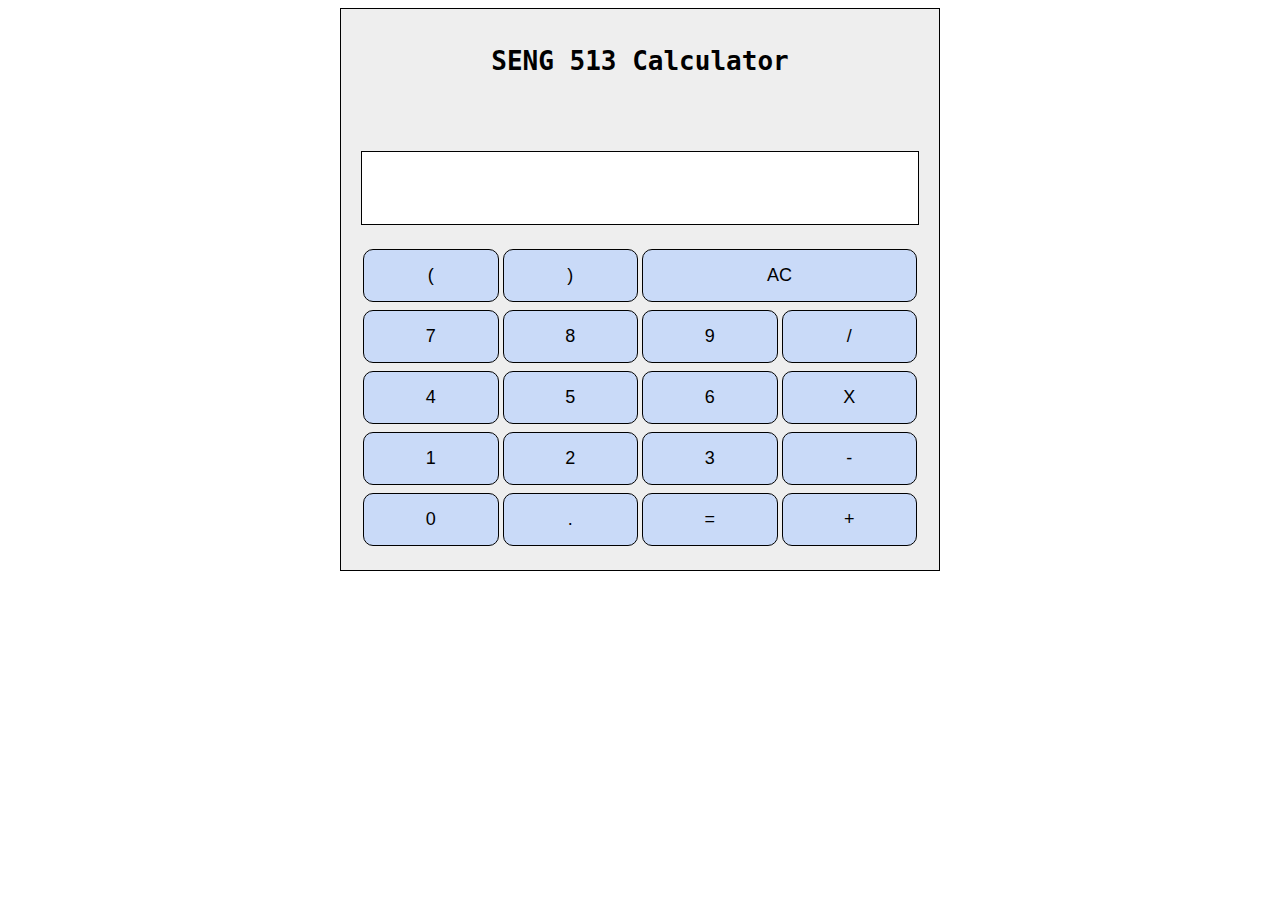
<file: assignments/calc.html>
<!DOCTYPE html>

<html lang="en">
  <head>
    <meta charset="utf-8" />

    <title>SENG 513 Calculator</title>
    <meta name="description" content="A Pretty Cool Calculator" />
    <meta name="author" content="Rajat Singh" />
    <meta
      name="viewport"
      content="width=device-width, initial-scale=1.0, maximum-scale=1.0, user-scalable=0"
    />

    <link rel="stylesheet" href="style.css" />
  </head>

  <body>
    <div id="calculator">
      <div id="display">
        <h1>SENG 513 Calculator</h1>
        <div id="expression">
          <a id="expression-text"></a>
        </div>
        <div id="main-display">
          <a id="main-display-text"></a>
        </div>
      </div>
      <div class="numpad">
        <button id="(">(</button>
        <button id=")">)</button>
        <button id="C">AC</button>
        <button id="7">7</button>
        <button id="8">8</button>
        <button id="9">9</button>
        <button id="/">/</button>
        <button id="4">4</button>
        <button id="5">5</button>
        <button id="6">6</button>
        <button id="*">X</button>
        <button id="1">1</button>
        <button id="2">2</button>
        <button id="3">3</button>
        <button id="-">-</button>
        <button id="0">0</button>
        <button id=".">.</button>
        <button id="=">=</button>
        <button id="+">+</button>
      </div>
    </div>
    <script src="script.js"></script>
  </body>
</html>
</file>
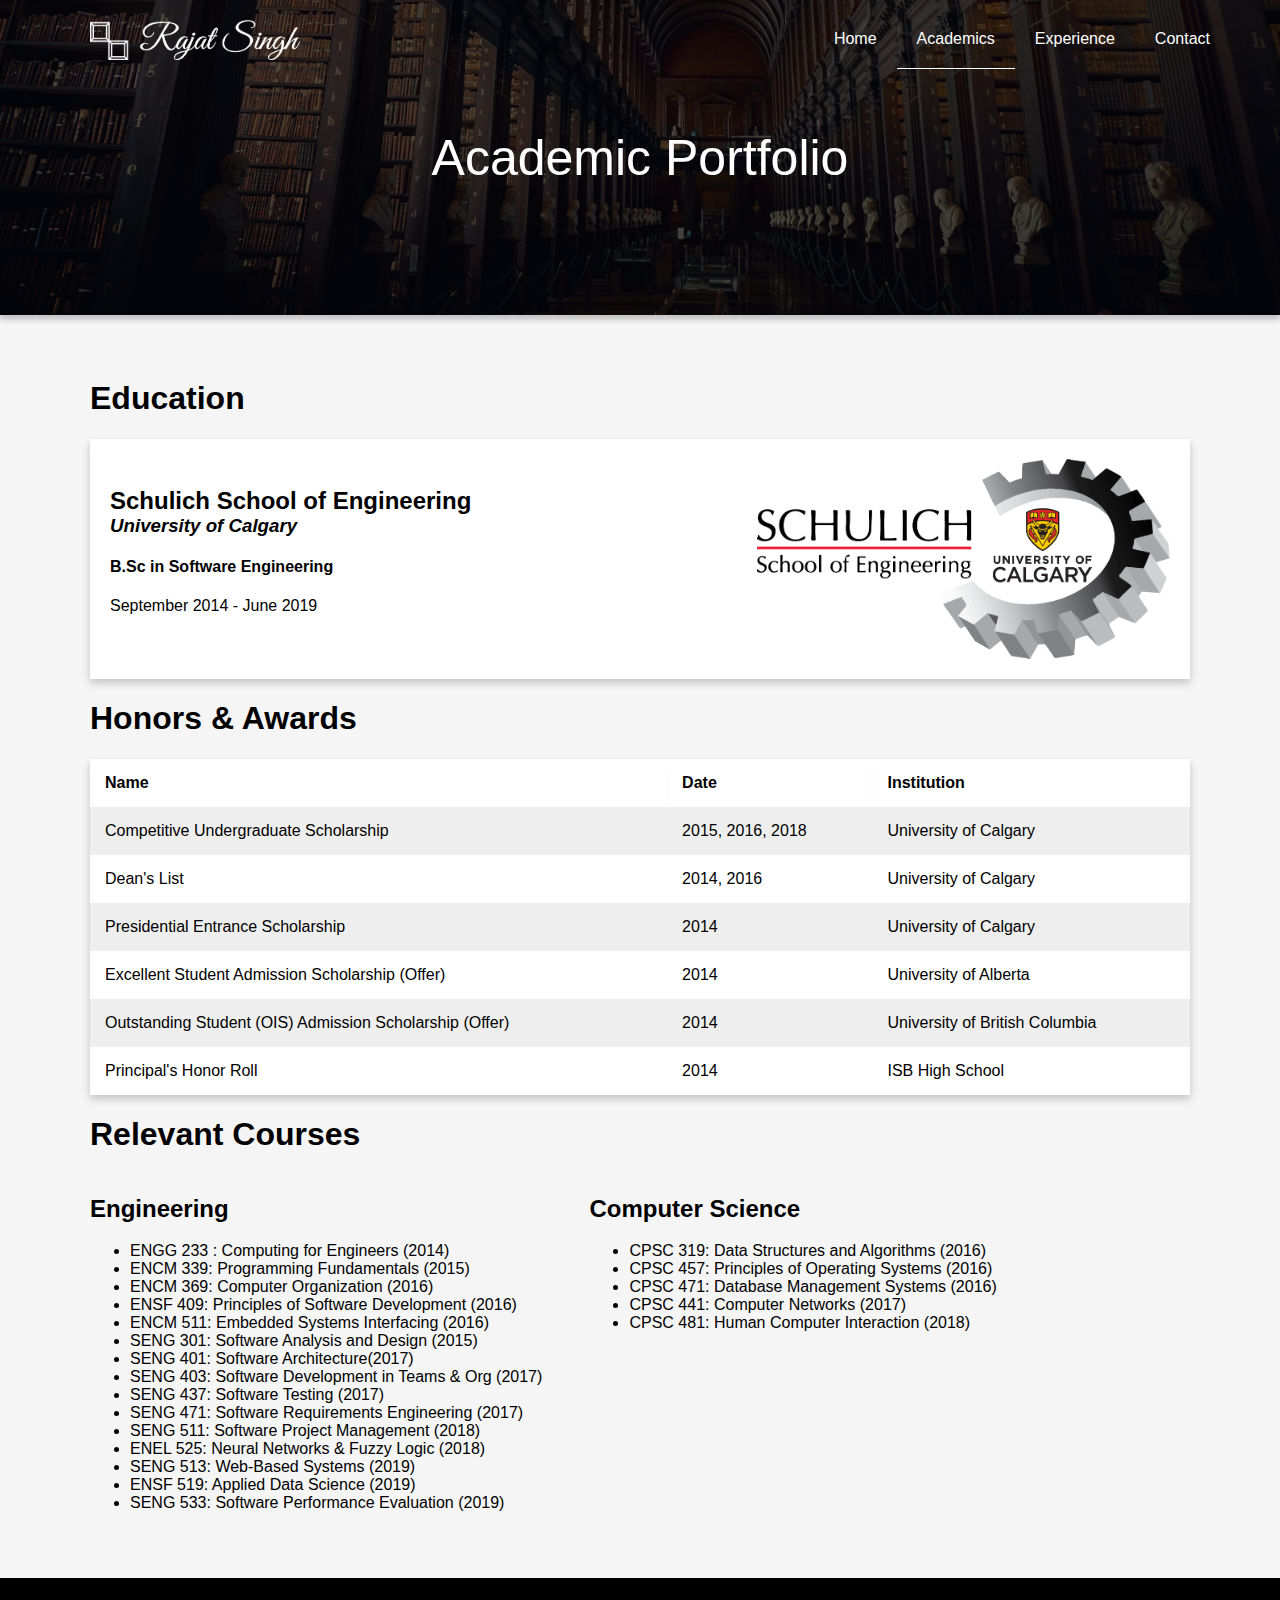
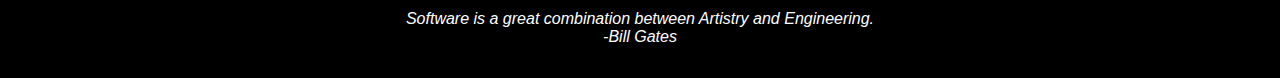
<file: pages/academics.html>
<!DOCTYPE html>
<html>
  <head>
    <meta charset="utf-8" />
    <title>RS - Academic Portfolio</title>
    <meta
      name="viewport"
      content="width=device-width, initial-scale=1.0, maximum-scale=1.0, user-scalable=0"
    />
    <link
      rel="stylesheet"
      type="text/css"
      media="screen"
      href="../assets/css/style.css"
    />
  </head>
  <body id="rs-content-body">
    <nav class="rs-navbar rs-navbar-education">
      <div class="rs-navbar-logo">
        <img
          class="rs-navbar-logo-home"
          src="../assets/images/logo.png"
          alt="Rajat Singh"
        />
      </div>
      <div class="rs-navbar-menu">
        <a href="../index.html" class="rs-navbar-button">Home</a>
        <a href="academics.html" class="rs-navbar-button rs-button-selected"
          >Academics</a
        >
        <a href="experience.html" class="rs-navbar-button">Experience</a>
        <a href="contact.html" class="rs-navbar-button">Contact</a>
      </div>
      <div class="rs-navbar-title">Academic Portfolio</div>
    </nav>
    <div class="rs-center-content">
      <h1>Education</h1>
      <div class="rs-academics-education-containter">
        <div class="rs-academics-education-content">
          <h2>Schulich School of Engineering</h2>
          <h3><i>University of Calgary</i></h3>
          <h4>B.Sc in Software Engineering</h4>
          <p>September 2014 - June 2019</p>
        </div>
        <img
          class="rs-schulich-img"
          src="../assets/images/education-schulich.png"
          alt="Schulich Logo"
        />
      </div>
      <h1>Honors & Awards</h1>
      <div class="rs-academic-table">
        <table>
          <tr>
            <th>Name</th>
            <th>Date</th>
            <th>Institution</th>
          </tr>

          <tr>
            <td>Competitive Undergraduate Scholarship</td>
            <td>2015, 2016, 2018</td>
            <td>University of Calgary</td>
          </tr>
          <tr>
            <td>Dean's List</td>
            <td>2014, 2016</td>
            <td>University of Calgary</td>
          </tr>
          <tr>
            <td>Presidential Entrance Scholarship</td>
            <td>2014</td>
            <td>University of Calgary</td>
          </tr>
          <tr>
            <td>Excellent Student Admission Scholarship (Offer)</td>
            <td>2014</td>
            <td>University of Alberta</td>
          </tr>
          <tr>
            <td>
              Outstanding Student (OIS) Admission Scholarship (Offer)
            </td>
            <td>2014</td>
            <td>University of British Columbia</td>
          </tr>
          <tr>
            <td>
              Principal's Honor Roll
            </td>
            <td>2014</td>
            <td>ISB High School</td>
          </tr>
        </table>
      </div>
      <h1>Relevant Courses</h1>
      <div>
        <div class="rs-academics-list">
          <h2>Engineering</h2>
          <ul>
            <li>ENGG 233 : Computing for Engineers (2014)</li>
            <li>ENCM 339: Programming Fundamentals (2015)</li>
            <li>ENCM 369: Computer Organization (2016)</li>
            <li>ENSF 409: Principles of Software Development (2016)</li>
            <li>ENCM 511: Embedded Systems Interfacing (2016)</li>
            <li>SENG 301: Software Analysis and Design (2015)</li>
            <li>SENG 401: Software Architecture(2017)</li>
            <li>SENG 403: Software Development in Teams & Org (2017)</li>
            <li>SENG 437: Software Testing (2017)</li>
            <li>SENG 471: Software Requirements Engineering (2017)</li>
            <li>SENG 511: Software Project Management (2018)</li>
            <li>ENEL 525: Neural Networks & Fuzzy Logic (2018)</li>
            <li>SENG 513: Web-Based Systems (2019)</li>
            <li>ENSF 519: Applied Data Science (2019)</li>
            <li>SENG 533: Software Performance Evaluation (2019)</li>
          </ul>
        </div>
        <div class="rs-academics-list">
          <h2>Computer Science</h2>
          <ul>
            <li>CPSC 319: Data Structures and Algorithms (2016)</li>
            <li>CPSC 457: Principles of Operating Systems (2016)</li>
            <li>CPSC 471: Database Management Systems (2016)</li>
            <li>CPSC 441: Computer Networks (2017)</li>
            <li>CPSC 481: Human Computer Interaction (2018)</li>
          </ul>
        </div>
      </div>
    </div>
    <div id="footer">
      <p>
        Software is a great combination between Artistry and Engineering. <br />
        -Bill Gates
      </p>
    </div>
  </body>
</html>
</file>
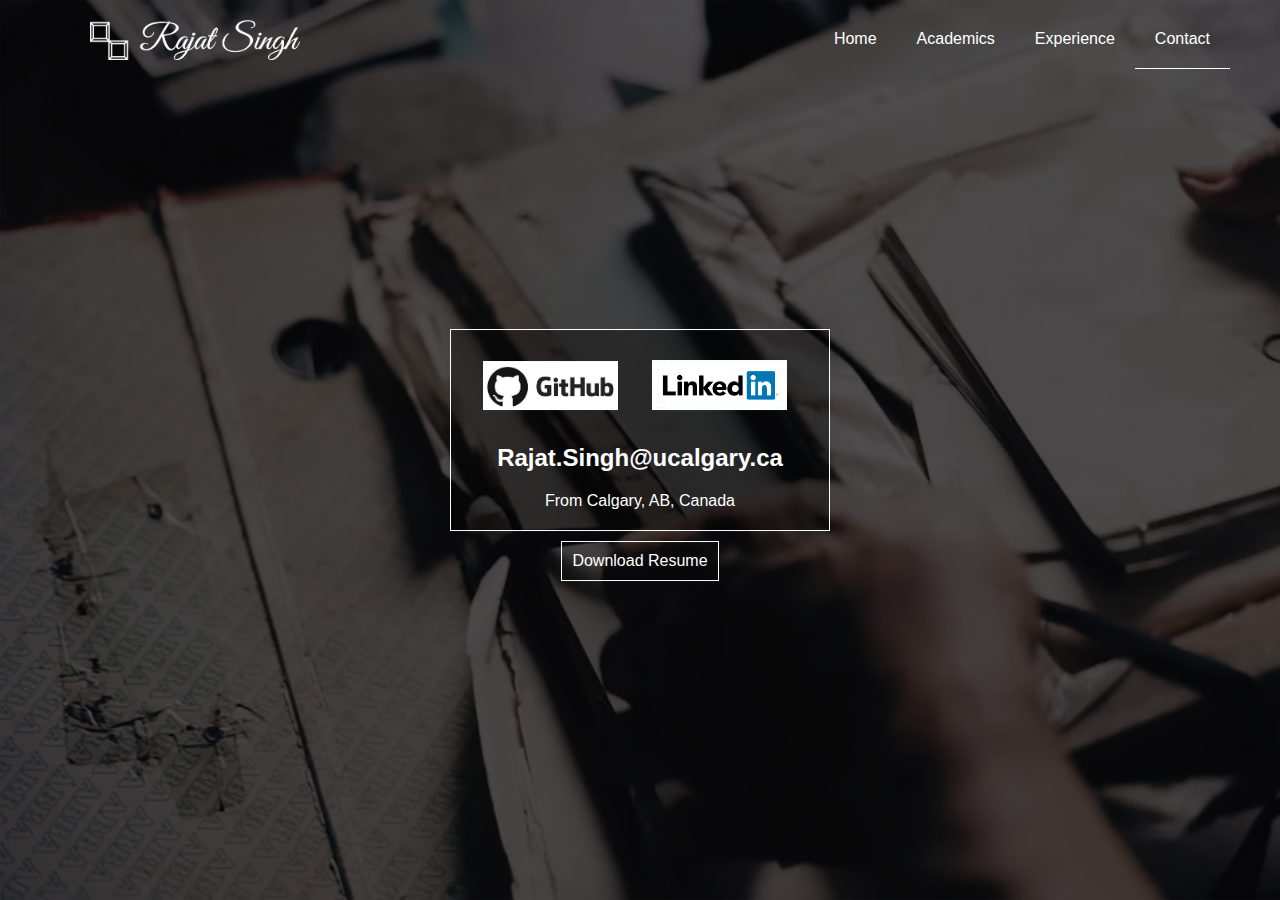
<file: pages/contact.html>
<!DOCTYPE html>
<html>
  <head>
    <meta charset="utf-8" />
    <title>RS - Academic Portfolio</title>
    <meta
      name="viewport"
      content="width=device-width, initial-scale=1.0, maximum-scale=1.0, user-scalable=0"
    />
    <link
      rel="stylesheet"
      type="text/css"
      media="screen"
      href="../assets/css/style.css"
    />
  </head>
  <body class="rs-navbar-contact">
    <nav class="rs-navbar ">
      <div class="rs-navbar-logo">
        <img
          class="rs-navbar-logo-home"
          src="../assets/images/logo.png"
          alt="Rajat Singh"
        />
      </div>
      <div class="rs-navbar-menu">
        <a href="../index.html" class="rs-navbar-button">Home</a>
        <a href="academics.html" class="rs-navbar-button">Academics</a>
        <a href="experience.html" class="rs-navbar-button">Experience</a>
        <a href="contact.html" class="rs-navbar-button rs-button-selected"
          >Contact</a
        >
      </div>
    </nav>
    <div class="rs-contact-content rs-absolute-center">
      <div class="rs-contact-details">
        <div>
          <a href="https://github.com/rajatsnvsingh">
            <img
              class="rs-contact-img"
              src="../assets/images/contact-github-logo.jpg"
              alt="https://github.com/rajatsnvsingh"
          /></a>
          <a class="rs-contact-img" href="https://www.linkedin.com/in/rajatsnv/"
            ><img
              class="rs-contact-img"
              src="../assets/images/contact-linkedIn.png"
              alt="https://www.linkedin.com/in/rajatsnv/"
          /></a>

          <h2 class="rs-contact-email">Rajat.Singh@ucalgary.ca</h2>
        </div>
        <div>From Calgary, AB, Canada</div>
      </div>
      <div class="rs-contact-resume">
        <a href="../assets/RS_Resume.pdf" class="rs-contact-resume-link"
          >Download Resume</a
        >
      </div>
    </div>
  </body>
</html>
</file>
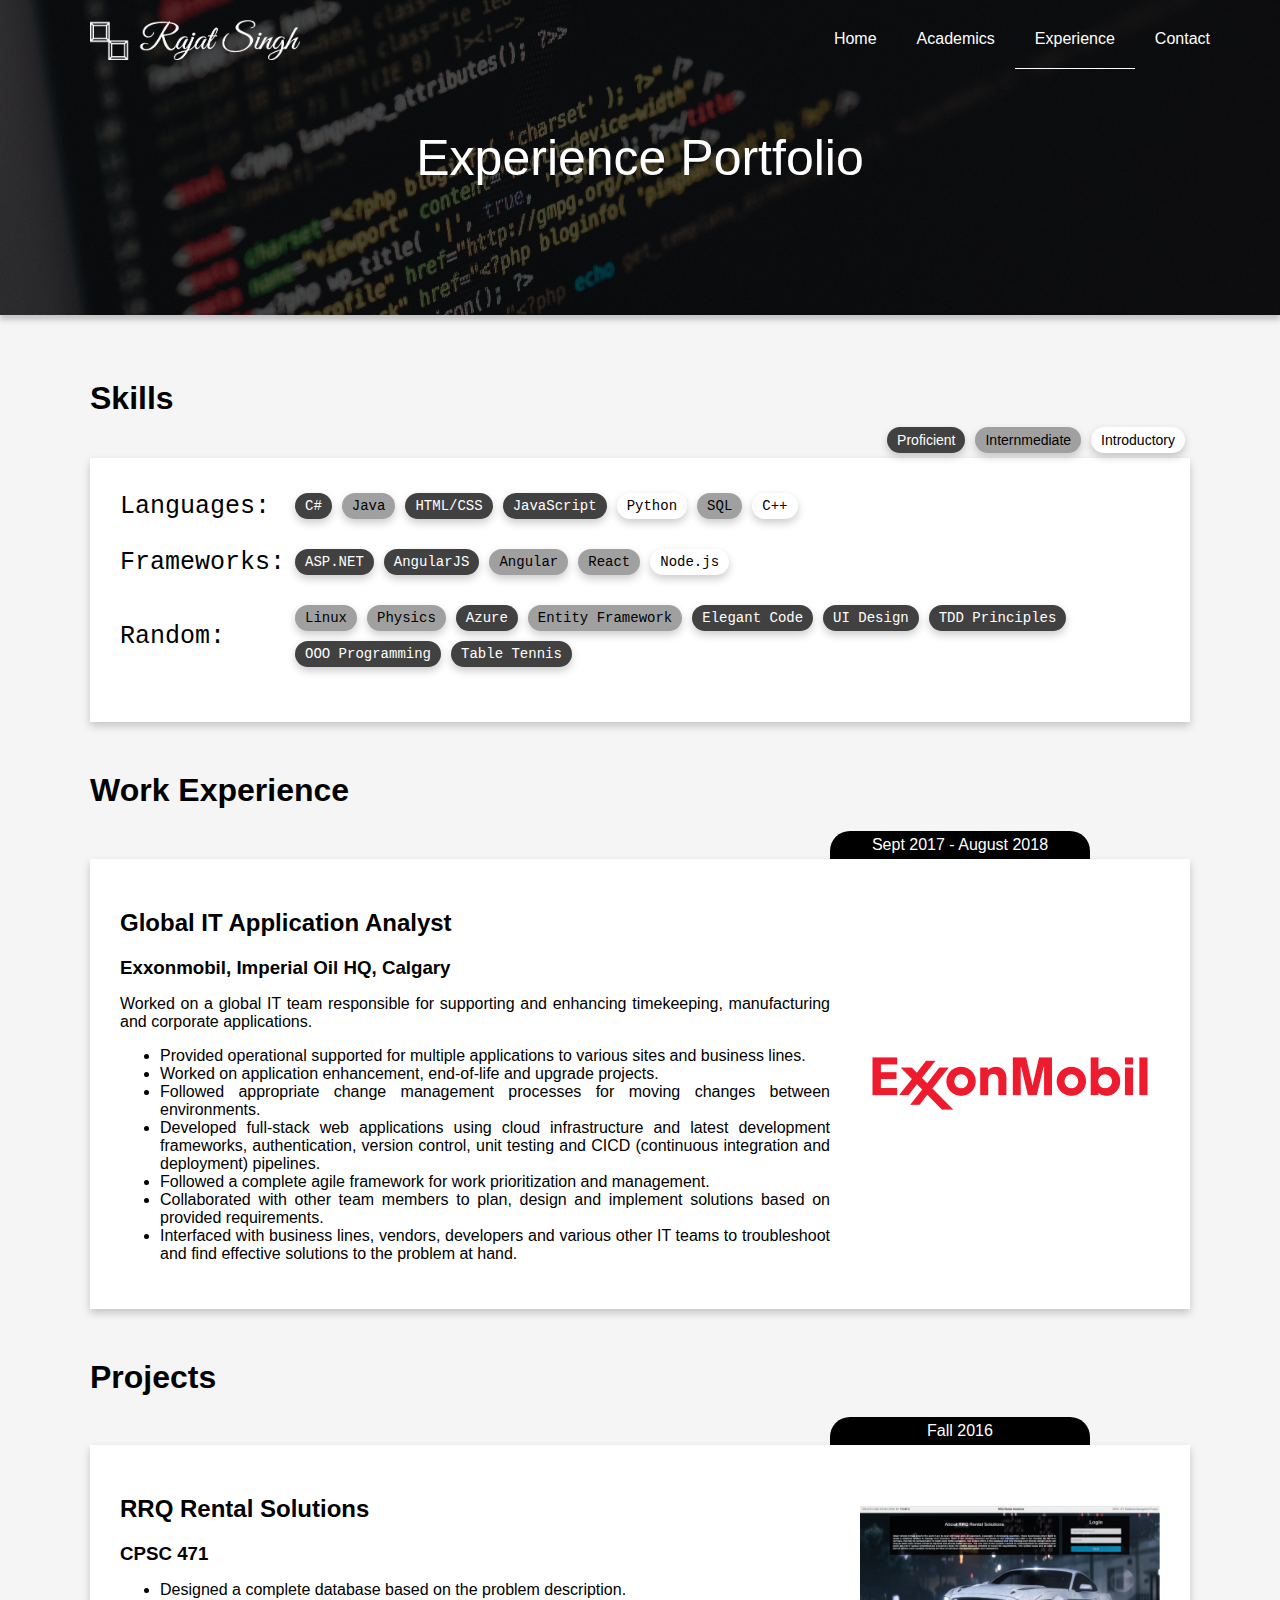
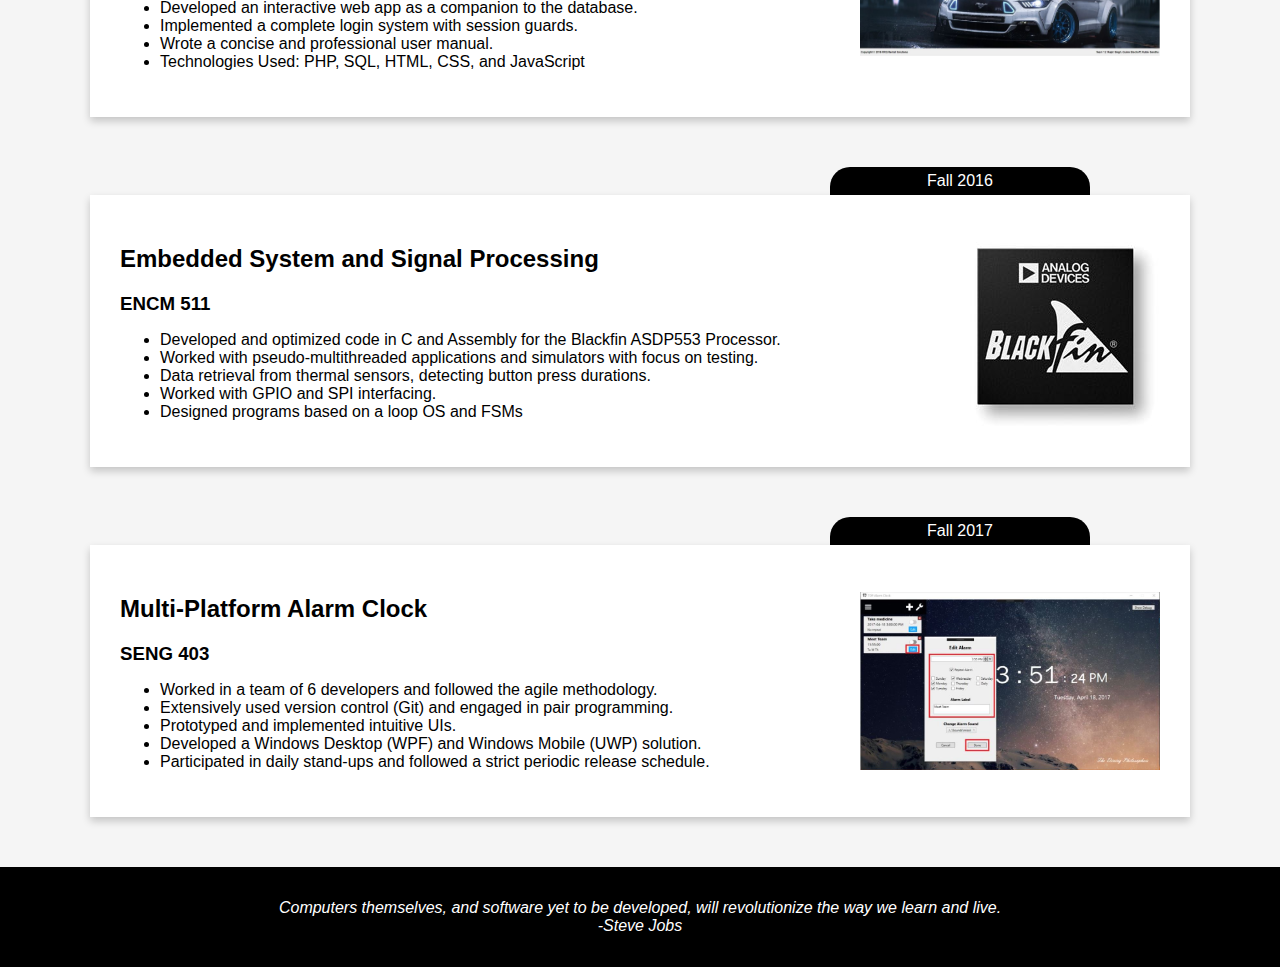
<file: pages/experience.html>
<!DOCTYPE html>
<html>
  <head>
    <meta charset="utf-8" />
    <title>RS - Experience Portfolio</title>
    <meta
      name="viewport"
      content="width=device-width, initial-scale=1.0, maximum-scale=1.0, user-scalable=0"
    />
    <link
      rel="stylesheet"
      type="text/css"
      media="screen"
      href="../assets/css/style.css"
    />
  </head>
  <body id="rs-content-body">
    <nav class="rs-navbar rs-navbar-experience">
      <div class="rs-navbar-logo">
        <img
          class="rs-navbar-logo-home"
          src="../assets/images/logo.png"
          alt="Rajat Singh"
        />
      </div>
      <div class="rs-navbar-menu">
        <a href="../index.html" class="rs-navbar-button">Home</a>
        <a href="academics.html" class="rs-navbar-button">Academics</a>
        <a href="experience.html" class="rs-navbar-button rs-button-selected"
          >Experience</a
        >
        <a href="contact.html" class="rs-navbar-button">Contact</a>
      </div>
      <div class="rs-navbar-title">Experience Portfolio</div>
    </nav>
    <div class="rs-center-content">
      <h1 class="rs-skill-container-title">Skills</h1>
      <div class="rs-skill-legend rs-skill-tag-set">
        <div class="rs-skill-proficient">Proficient</div>
        <div class="rs-skill-intermediate">Internmediate</div>
        <div class="rs-skill-introductory">Introductory</div>
      </div>
      <div class="rs-skill-container">
        <div class="rs-skill-section">
          <div class="rs-skill-tag-title">Languages:</div>
          <div class="rs-skill-tag-set">
            <div class="rs-skill-proficient">C#</div>
            <div class="rs-skill-intermediate">Java</div>
            <div class="rs-skill-proficient">HTML/CSS</div>
            <div class="rs-skill-proficient">JavaScript</div>
            <div class="rs-skill-introductory">Python</div>
            <div class="rs-skill-intermediate">SQL</div>
            <div class="rs-skill-introductory">C++</div>
          </div>
        </div>
        <div class="rs-skill-section">
          <div class="rs-skill-tag-title">Frameworks:</div>
          <div class="rs-skill-tag-set">
            <div class="rs-skill-proficient">ASP.NET</div>
            <div class="rs-skill-proficient">AngularJS</div>
            <div class="rs-skill-intermediate">Angular</div>
            <div class="rs-skill-intermediate">React</div>
            <div class="rs-skill-introductory">Node.js</div>
          </div>
        </div>
        <div class="rs-skill-section">
          <div class="rs-skill-tag-title">Random:</div>
          <div class="rs-skill-tag-set">
            <div class="rs-skill-intermediate">Linux</div>
            <div class="rs-skill-intermediate">Physics</div>
            <div class="rs-skill-proficient">Azure</div>
            <div class="rs-skill-intermediate">Entity Framework</div>
            <div class="rs-skill-proficient">Elegant Code</div>
            <div class="rs-skill-proficient">UI Design</div>
            <div class="rs-skill-proficient">TDD Principles</div>
            <div class="rs-skill-proficient">OOO Programming</div>
            <div class="rs-skill-proficient">Table Tennis</div>
          </div>
        </div>
      </div>

      <h1>Work Experience</h1>
      <div>
        <div class="rs-experience-card-date">Sept 2017 - August 2018</div>
        <div class="rs-experience-card">
          <div class="rs-experience-card-content rs-inline-block">
            <h2>Global IT Application Analyst</h2>
            <h3>Exxonmobil, Imperial Oil HQ, Calgary</h3>
            <p>
              Worked on a global IT team responsible for supporting and
              enhancing timekeeping, manufacturing and corporate applications.
            </p>
            <ul>
              <li>
                Provided operational supported for multiple applications to
                various sites and business lines.
              </li>
              <li>
                Worked on application enhancement, end-of-life and upgrade
                projects.
              </li>
              <li>
                Followed appropriate change management processes for moving
                changes between environments.
              </li>
              <li>
                Developed full-stack web applications using cloud infrastructure
                and latest development frameworks, authentication, version
                control, unit testing and CICD (continuous integration and
                deployment) pipelines.
              </li>
              <li>
                Followed a complete agile framework for work prioritization and
                management.
              </li>
              <li>
                Collaborated with other team members to plan, design and
                implement solutions based on provided requirements.
              </li>
              <li>
                Interfaced with business lines, vendors, developers and various
                other IT teams to troubleshoot and find effective solutions to
                the problem at hand.
              </li>
            </ul>
          </div>
          <div class="rs-experience-card-img-contrainer">
            <img
              class="rs-experience-card-img"
              src="../assets/images/exxonmobil-logo-png-transparent.png"
              alt="Exxonmobil"
            />
          </div>
        </div>
      </div>
      <h1>Projects</h1>
      <div title="RRQ Rental">
        <div class="rs-experience-card-date">Fall 2016</div>
        <div class="rs-experience-card">
          <div class="rs-experience-card-content rs-inline-block">
            <h2>RRQ Rental Solutions</h2>
            <h3>CPSC 471</h3>
            <ul>
              <li>
                Designed a complete database based on the problem description.
              </li>
              <li>
                Developed an interactive web app as a companion to the database.
              </li>
              <li>Implemented a complete login system with session guards.</li>
              <li>Wrote a concise and professional user manual.</li>
              <li>Technologies Used: PHP, SQL, HTML, CSS, and JavaScript</li>
            </ul>
          </div>
          <div class="rs-experience-card-img-contrainer">
            <img
              class="rs-experience-card-img"
              src="../assets/images/rrq-rentals.jpg"
              alt="Exxonmobil"
            />
          </div>
        </div>
      </div>
      <div>
        <div class="rs-experience-card-date">Fall 2016</div>
        <div class="rs-experience-card">
          <div class="rs-experience-card-content rs-inline-block">
            <h2>Embedded System and Signal Processing</h2>
            <h3>ENCM 511</h3>
            <ul>
              <li>
                Developed and optimized code in C and Assembly for the Blackfin
                ASDP553 Processor.
              </li>
              <li>
                Worked with pseudo-multithreaded applications and simulators
                with focus on testing.
              </li>
              <li>
                Data retrieval from thermal sensors, detecting button press
                durations.
              </li>
              <li>Worked with GPIO and SPI interfacing.</li>
              <li>Designed programs based on a loop OS and FSMs</li>
            </ul>
          </div>
          <div class="rs-experience-card-img-contrainer">
            <img
              class="rs-experience-card-img"
              src="../assets/images/embeded-systems.jpg"
              alt="Exxonmobil"
            />
          </div>
        </div>
      </div>
      <div title="Multi-Platform Alarm Clock">
        <div class="rs-experience-card-date">Fall 2017</div>
        <div class="rs-experience-card">
          <div class="rs-experience-card-content rs-inline-block">
            <h2>Multi-Platform Alarm Clock</h2>
            <h3>SENG 403</h3>
            <ul>
              <li>
                Worked in a team of 6 developers and followed the agile
                methodology.
              </li>
              <li>
                Extensively used version control (Git) and engaged in pair
                programming.
              </li>
              <li>Prototyped and implemented intuitive UIs.</li>
              <li>
                Developed a Windows Desktop (WPF) and Windows Mobile (UWP)
                solution.
              </li>
              <li>
                Participated in daily stand-ups and followed a strict periodic
                release schedule.
              </li>
            </ul>
          </div>
          <div class="rs-experience-card-img-contrainer">
            <img
              class="rs-experience-card-img"
              src="../assets/images/alarm-clock.jpg"
              alt="Exxonmobil"
            />
          </div>
        </div>
      </div>
    </div>
  </body>
  <div id="footer">
    <p>
      Computers themselves, and software yet to be developed, will revolutionize
      the way we learn and live. <br />
      -Steve Jobs
    </p>
  </div>
</html>
</file>
<file: assignments/style.css>
#expression {
  vertical-align: center;
  text-align: right;
  padding: 10px;
  font-size: 15px;
  height: 37.6px;
  overflow-wrap: break-word;
  overflow: scroll;
}
#main-display {
  padding: 10px;
  text-align: right;
  font-size: 25px;
  background: #ffffff;
  border: 1px solid black;
  margin-bottom: 20px;
  height: 51.6px;
  overflow: scroll;
  overflow-wrap: break-word;
}
button {
  background-color: #c9daf8; /* Green */
  color: black;
  padding: 15px 32px;
  text-align: center;
  text-decoration: none;
  display: inline-block;
  border-radius: 10px;
  border: 1px solid rgb(0, 0, 0);
  font-size: 18px;
  margin: 4px 2px;
  cursor: pointer;
  transition-duration: 0.4s;
}

button:active {
  background: #95b8f5;
  box-shadow: 0 12px 16px 0 rgba(0, 0, 0, 0.24),
    0 17px 50px 0 rgba(0, 0, 0, 0.19);
}

.numpad {
  display: grid;
  grid-template-columns: repeat(4, 1fr);
}

#C {
  grid-column: 3 / span 2;
}

body {
  margin-left: auto;
  margin-right: auto;
  max-width: 600px;
}

#display {
  font-family: monospace;
}

#display h1 {
  text-align: center;
}

#calculator {
  background: #eeeeee;
  padding: 20px;
  border: 1px solid rgb(0, 0, 0);
}
</file>
<file: assets/css/style.css>
body {
  margin: 0px;
  font-family: Helvetica, Arial, sans-serif, serif;
}

.rs-navbar {
  position: relative;
  display: inline-block;
  width: 100%;
  color: white;
  padding: 0px 50px 0px 70px;
  box-sizing: border-box;
  background-repeat: no-repeat;
  background-size: cover;
}
.rs-navbar-menu {
  float: right;
  display: flex;
}
.rs-navbar-logo {
  float: left;
}

.rs-navbar-logo-home {
  padding: 20px;
  height: 40px;
}
.rs-navbar-button {
  text-decoration: none;
  background-color: rgba(0, 0, 0, 0);
  border: none;
  color: white;
  margin-top: 10px;
  padding: 20px;
  cursor: pointer;
}
.rs-button-selected {
  border-bottom: 1px solid white;
}
.rs-navbar-button:hover {
  background-color: rgba(128, 128, 128, 0.664);
}
.rs-center {
  position: absolute;
  top: 50%;
  transform: translateY(-40%);
}
.rs-home-greeting-message {
  border-width: 1px;
  border-style: solid;
  padding: 20px;
  text-align: center;
}

.rs-absolute-center {
  width: 70%;
  color: white;
  position: absolute;
  top: 50%;
  left: 50%;
  transform: translate(-50%, -50%);
}

.rs-hmsg-main {
  font-family: "Times New Roman", Times, serif;
  font-weight: 10;
  font-size: 40px;
}
.rs-hmsg-fine {
  margin-top: 10px;
  font-style: italic;
}

.rs-home-backdrop {
  background-image: linear-gradient(rgba(0, 0, 0, 0.679), rgba(0, 0, 0, 0.679)),
    url(../images/home-backdrop.jpg);
  background-repeat: no-repeat;
  background-size: cover;
  width: 100%;
}

.rs-navbar-contact {
  background-image: linear-gradient(rgba(0, 0, 0, 0.679), rgba(0, 0, 0, 0.679)),
    url(../images/contact-backdrop.jpg);
  height: 100vh;
  background-repeat: no-repeat;
  background-size: cover;
  width: 100%;
  /* box-shadow: 0 5px 5px rgba(182, 182, 182, 0.75); */
}

.rs-navbar-experience {
  background-image: linear-gradient(rgba(0, 0, 0, 0.679), rgba(0, 0, 0, 0.679)),
    url(../images/experience-backdrop.jpg);
  height: 35vh;
  box-shadow: 0 5px 5px rgba(182, 182, 182, 0.75);
}

.rs-navbar-education {
  background-image: linear-gradient(rgba(0, 0, 0, 0.679), rgba(0, 0, 0, 0.679)),
    url(../images/education-backdrop2.jpg);
  height: 35vh;
  box-shadow: 0 5px 5px rgba(182, 182, 182, 0.75);
}

.rs-navbar-title {
  text-align: center;
  position: absolute;
  top: 50%;
  left: 50%;
  transform: translate(-50%, -50%);
  font-size: 50px;
}

.rs-max-height {
  height: 100vh;
}

.rs-contact-content {
  color: white;
  max-width: 400px;
  text-align: center;
}

.rs-contact-resume {
  border: 1px solid white;
  display: inline-flex;
}

.rs-contact-resume-link {
  padding: 10px;
  text-decoration: none;
  color: white;
}

.rs-contact-resume-link:hover {
  background: rgba(141, 141, 141, 0.589);
}

.rs-contact-details {
  padding: 20px;
  background-image: linear-gradient(rgba(0, 0, 0, 0.349), rgba(0, 0, 0, 0.349));
  background-repeat: no-repeat;
  background-size: cover;
  margin: 10px;
  border: 1px solid white;
}
.rs-contact-img {
  width: 40%;
  margin: 10px;
}

.rs-center-content {
  max-width: 1100px;
  margin: auto;
  padding: 40px 10px 0px 10px;
}

.rs-academics-education-containter {
  justify-content: space-between;
  display: flex;
  align-items: center;
  overflow: hidden;
  position: relative;
  min-height: 200px;
  padding: 20px;
  box-shadow: 0 4px 8px 0 rgba(0, 0, 0, 0.2);
  background: white;
}

.rs-academics-education-content h2,
h3 {
  margin: 0;
}

.rs-schulich-img {
  /* float: right; */
  height: 200px;
}

.rs-academics-list {
  display: inline-block;
  vertical-align: top;
  width: 45%;
}

.rs-experience-card {
  background: white;
  display: flex;
  justify-content: space-between;
  max-width: 1100px;
  margin: auto;
  padding: 30px;
  margin-bottom: 50px;
  box-shadow: 0 4px 8px 0 rgba(0, 0, 0, 0.2);
}
.rs-experience-card-content {
  text-align: justify;
  padding-right: 30px;
}
.rs-experience-card-img {
  max-width: 300px;
}
.rs-experience-card-img-contrainer {
  display: flex;
  flex-direction: column;
  justify-content: center;
}
.rs-experience-card-date {
  margin-right: 100px;
  margin-left: auto;
  background: black;
  color: white;
  width: 250px;
  padding: 5px;
  text-align: center;
  border-radius: 20px 20px 0px 0px;
}

.rs-skill-container {
  font-family: monospace;
  margin-bottom: 50px;
  background: white;
  box-shadow: 0 4px 8px 0 rgba(0, 0, 0, 0.2);
  padding: 30px;
}

.rs-skill-section {
  display: inline-flex;
  margin-bottom: 20px;
}

.rs-skill-introductory {
  background: white;
}

.rs-skill-intermediate {
  background: #a0a0a0;
}

.rs-skill-proficient {
  background: #424141;
  color: white;
}

.rs-skill-tag-title {
  display: flex;
  align-items: center;
  font-size: 25px;
  min-width: 170px;
}

.rs-skill-tag-set {
  display: flex;
  flex-wrap: wrap;
}

.rs-skill-tag-set div {
  padding: 5px 10px 5px 10px;
  margin: 5px 5px 5px 5px;
  border-radius: 50px;
  font-size: 14px;
  transition: transform 0.2s;
  box-shadow: 0 4px 8px 0 rgba(0, 0, 0, 0.2);
}

.rs-skill-tag-set div:hover {
  transform: scale(1.5);
  cursor: default;
}

.rs-skill-legend {
  justify-content: flex-end;
}

.rs-skill-container-title {
  margin-bottom: 5px;
}

#rs-content-body {
  background: #f5f5f5;
}

#footer {
  margin-top: 50px;
  background: black;
  color: white;
  height: 100px;
  text-align: center;
  align-items: center;
  display: flex;
  justify-content: center;
  font-style: italic;
}

.rs-academic-table {
  box-shadow: 0 4px 8px 0 rgba(0, 0, 0, 0.2);
  overflow-x: auto;
}

table {
  width: 100%;
  border-collapse: collapse;
  background: white;
}

th {
  box-shadow: 0 8px 6px -6px rgb(121, 121, 121);
}

th,
td {
  text-align: left;
  padding: 15px;
}

tr:nth-child(even) {
  background-color: #eeeeee;
}

.rs-inline-block {
  display: inline-block;
}

.rs-verticle-align-center {
  vertical-align: middle;
}

@media only screen and (max-width: 785px) {
  .rs-navbar {
    display: flex;
    justify-content: center;
    align-items: center;
    flex-wrap: wrap;
    padding: 20px 0px 0px 0px;
  }
  .rs-navbar-logo-home {
    padding: 0;
  }
  .rs-navbar-title {
    display: none;
  }
  .rs-contact-img {
    width: 80%;
  }
  .rs-contact-email {
    font-size: 17px;
  }
  /* .rs-schulich-img {
    display: none;
  } */
  .rs-academics-list {
    display: inline-block;
    vertical-align: top;
    width: 100%;
  }
  .rs-experience-card {
    display: inline-block;
  }
  .rs-experience-card-img {
    margin: auto;
  }
  .rs-experience-card-date {
    margin-right: 30px;
  }
  .rs-experience-card-content {
    padding-right: 10px;
    text-align: left;
  }
  .rs-skill-section {
    display: table;
  }
  .rs-academics-education-containter {
    display: flex;
    flex-wrap: wrap;
    justify-content: center;
  }
}
</file>
